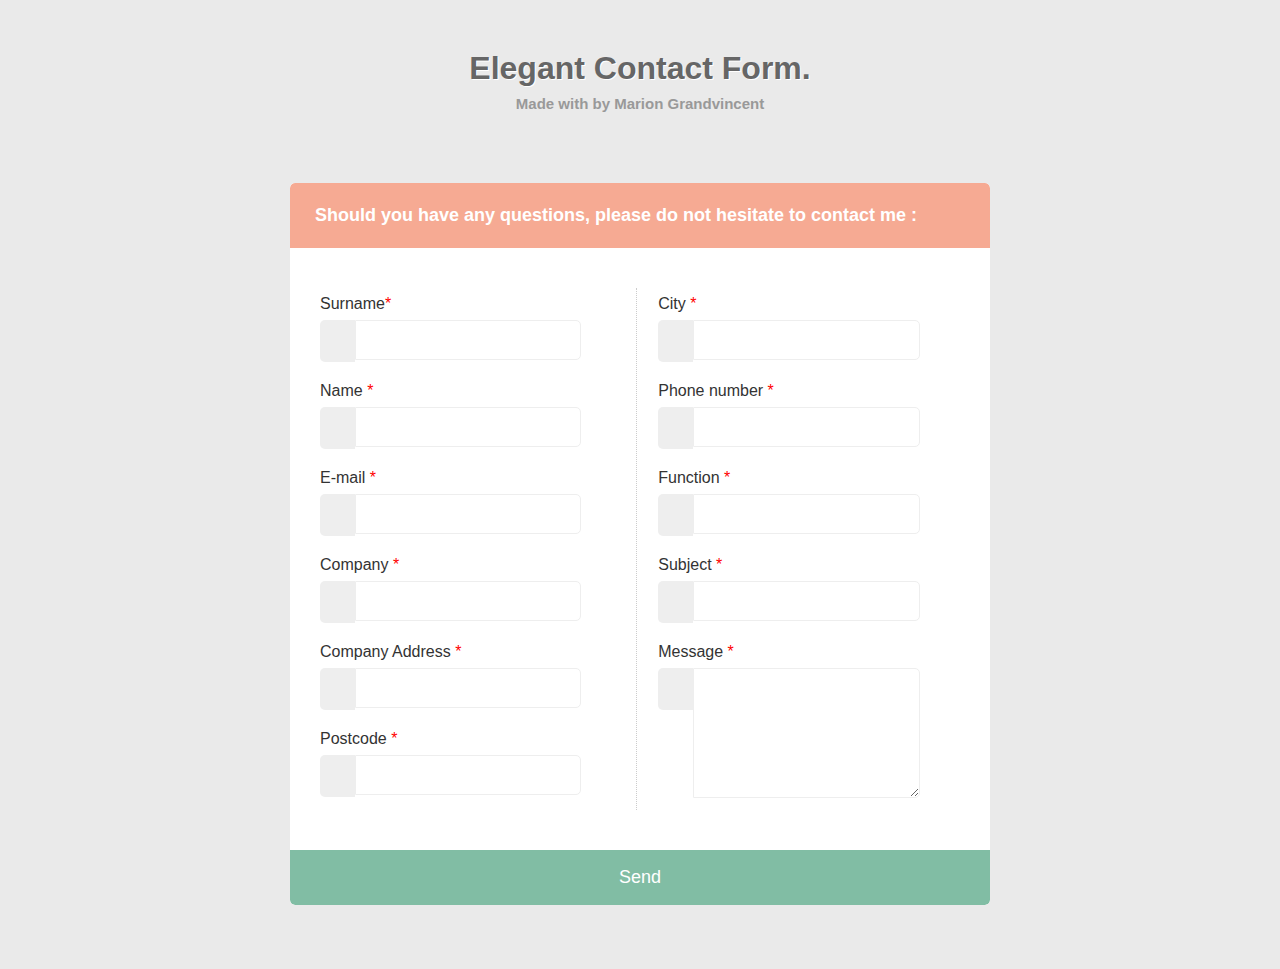
<file: Hacks/form.html>
<html>
    <head>
        <meta name="viewport" content="width=device-width, initial-scale=1.0">
        <link rel="stylesheet" href="style_form.css">
    </head>
<body>
    <h1>Elegant Contact Form.</h1>
 <div class="info"><a href="https://www.grandvincent-marion.fr" target="_blank"><p> Made with <i class="fa fa-heart"></i> by Marion Grandvincent </p></a></div>

<form>
      <h1>Should you have any questions, please do not hesitate to contact me :</h1>
      
  <div class="contentform">
      <div id="sendmessage"> Your message has been sent successfully. Thank you. </div>


      <div class="leftcontact">
                <div class="form-group">
                  <p>Surname<span>*</span></p>
                  <span class="icon-case"><i class="fa fa-male"></i></span>
                      <input type="text" name="nom" id="nom" data-rule="required" data-msg="Vérifiez votre saisie sur les champs : Le champ 'Nom' doit être renseigné."/>
              <div class="validation"></div>
     </div> 

          <div class="form-group">
          <p>Name <span>*</span></p>
          <span class="icon-case"><i class="fa fa-user"></i></span>
              <input type="text" name="prenom" id="prenom" data-rule="required" data-msg="Vérifiez votre saisie sur les champs : Le champ 'Prénom' doit être renseigné."/>
              <div class="validation"></div>
          </div>

          <div class="form-group">
          <p>E-mail <span>*</span></p>    
          <span class="icon-case"><i class="fa fa-envelope-o"></i></span>
              <input type="email" name="email" id="email" data-rule="email" data-msg="Vérifiez votre saisie sur les champs : Le champ 'E-mail' est obligatoire."/>
              <div class="validation"></div>
          </div>  

          <div class="form-group">
          <p>Company <span>*</span></p>
          <span class="icon-case"><i class="fa fa-home"></i></span>
              <input type="text" name="society" id="society" data-rule="required" data-msg="Vérifiez votre saisie sur les champs : Le champ 'Société' doit être renseigné."/>
              <div class="validation"></div>
          </div>

          <div class="form-group">
          <p>Company Address <span>*</span></p>
          <span class="icon-case"><i class="fa fa-location-arrow"></i></span>
              <input type="text" name="adresse" id="adresse" data-rule="required" data-msg="Vérifiez votre saisie sur les champs : Le champ 'Adresse' doit être renseigné."/>
              <div class="validation"></div>
          </div>

          <div class="form-group">
          <p>Postcode <span>*</span></p>
          <span class="icon-case"><i class="fa fa-map-marker"></i></span>
              <input type="text" name="postal" id="postal" data-rule="required" data-msg="Vérifiez votre saisie sur les champs : Le champ 'Code postal' doit être renseigné."/>
              <div class="validation"></div>
          </div>  



  </div>

  <div class="rightcontact">  

          <div class="form-group">
          <p>City <span>*</span></p>
          <span class="icon-case"><i class="fa fa-building-o"></i></span>
              <input type="text" name="ville" id="ville" data-rule="required" data-msg="Vérifiez votre saisie sur les champs : Le champ 'Ville' doit être renseigné."/>
              <div class="validation"></div>
          </div>  

          <div class="form-group">
          <p>Phone number <span>*</span></p>  
          <span class="icon-case"><i class="fa fa-phone"></i></span>
              <input type="text" name="phone" id="phone" data-rule="maxlen:10" data-msg="Vérifiez votre saisie sur les champs : Le champ 'Téléphone' doit être renseigné. Minimum 10 chiffres"/>
              <div class="validation"></div>
          </div>

          <div class="form-group">
          <p>Function <span>*</span></p>
          <span class="icon-case"><i class="fa fa-info"></i></span>
              <input type="text" name="fonction" id="fonction" data-rule="required" data-msg="Vérifiez votre saisie sur les champs : Le champ 'Fonction' doit être renseigné."/>
              <div class="validation"></div>
          </div>

          <div class="form-group">
          <p>Subject <span>*</span></p>   
          <span class="icon-case"><i class="fa fa-comment-o"></i></span>
              <input type="text" name="sujet" id="sujet" data-rule="required" data-msg="Vérifiez votre saisie sur les champs : Le champ 'Sujet' doit être renseigné."/>
              <div class="validation"></div>
          </div>
      
          <div class="form-group">
          <p>Message <span>*</span></p>
          <span class="icon-case"><i class="fa fa-comments-o"></i></span>
              <textarea name="message" rows="14" data-rule="required" data-msg="Vérifiez votre saisie sur les champs : Le champ 'Message' doit être renseigné."></textarea>
              <div class="validation"></div>
          </div>  
  </div>
  </div>
<button type="submit" class="bouton-contact">Send</button>
  
</form> 


</body>
</html>
</file>
<file: Hacks/style_form.css>
body {
    margin: auto;
    background: #eaeaea;  
    font-family: 'Open Sans', sans-serif;
  }
  
  .info p {
    text-align:center;
    color: #999;
    text-transform:none;
    font-weight:600;
    font-size:15px;
    margin-top:2px
  }
  
  .info i {
    color:#F6AA93;
  }
  form h1 {
    font-size: 18px;
    background: #F6AA93 none repeat scroll 0% 0%;
    color: rgb(255, 255, 255);
    padding: 22px 25px;
    border-radius: 5px 5px 0px 0px;
    margin: auto;
    text-shadow: none; 
    text-align:left
  }
  
  form {
    border-radius: 5px;
    max-width:700px;
    width:100%;
    margin: 5% auto;
    background-color: #FFFFFF;
    overflow: hidden;
  }
  
  p span {
    color: #F00;
  }
  
  p {
    margin: 0px;
    font-weight: 500;
    line-height: 2;
    color:#333;
  }
  
  h1 {
    text-align:center; 
    color: #666;
    text-shadow: 1px 1px 0px #FFF;
    margin:50px 0px 0px 0px
  }
  
  input {
    border-radius: 0px 5px 5px 0px;
    border: 1px solid #eee;
    margin-bottom: 15px;
    width: 75%;
    height: 40px;
    float: left;
    padding: 0px 15px;
  }
  
  a {
    text-decoration:inherit
  }
  
  textarea {
    border-radius: 0px 5px 5px 0px;
    border: 1px solid #EEE;
    margin: 0;
    width: 75%;
    height: 130px; 
    float: left;
    padding: 0px 15px;
  }
  
  .form-group {
    overflow: hidden;
    clear: both;
  }
  
  .icon-case {
    width: 35px;
    float: left;
    border-radius: 5px 0px 0px 5px;
    background:#eeeeee;
    height:42px;
    position: relative;
    text-align: center;
    line-height:40px;
  }
  
  i {
    color:#555;
  }
  
  .contentform {
    padding: 40px 30px;
  }
  
  .bouton-contact{
    background-color: #81BDA4;
    color: #FFF;
    text-align: center;
    width: 100%;
    border:0;
    padding: 17px 25px;
    border-radius: 0px 0px 5px 5px;
    cursor: pointer;
    margin-top: 40px;
    font-size: 18px;
  }
  
  .leftcontact {
    width:49.5%; 
    float:left;
    border-right: 1px dotted #CCC;
    box-sizing: border-box;
    padding: 0px 15px 0px 0px;
  }
  
  .rightcontact {
    width:49.5%;
    float:right;
    box-sizing: border-box;
    padding: 0px 0px 0px 15px;
  }
  
  .validation {
    display:none;
    margin: 0 0 10px;
    font-weight:400;
    font-size:13px;
    color: #DE5959;
  }
  
  #sendmessage {
    border:1px solid #fff;
    display:none;
    text-align:center;
    margin:10px 0;
    font-weight:600;
    margin-bottom:30px;
    background-color: #EBF6E0;
    color: #5F9025;
    border: 1px solid #B3DC82;
    padding: 13px 40px 13px 18px;
    border-radius: 3px;
    box-shadow: 0px 1px 1px 0px rgba(0, 0, 0, 0.03);
  }
  
  #sendmessage.show,.show  {
    display:block;
  }
</file>
